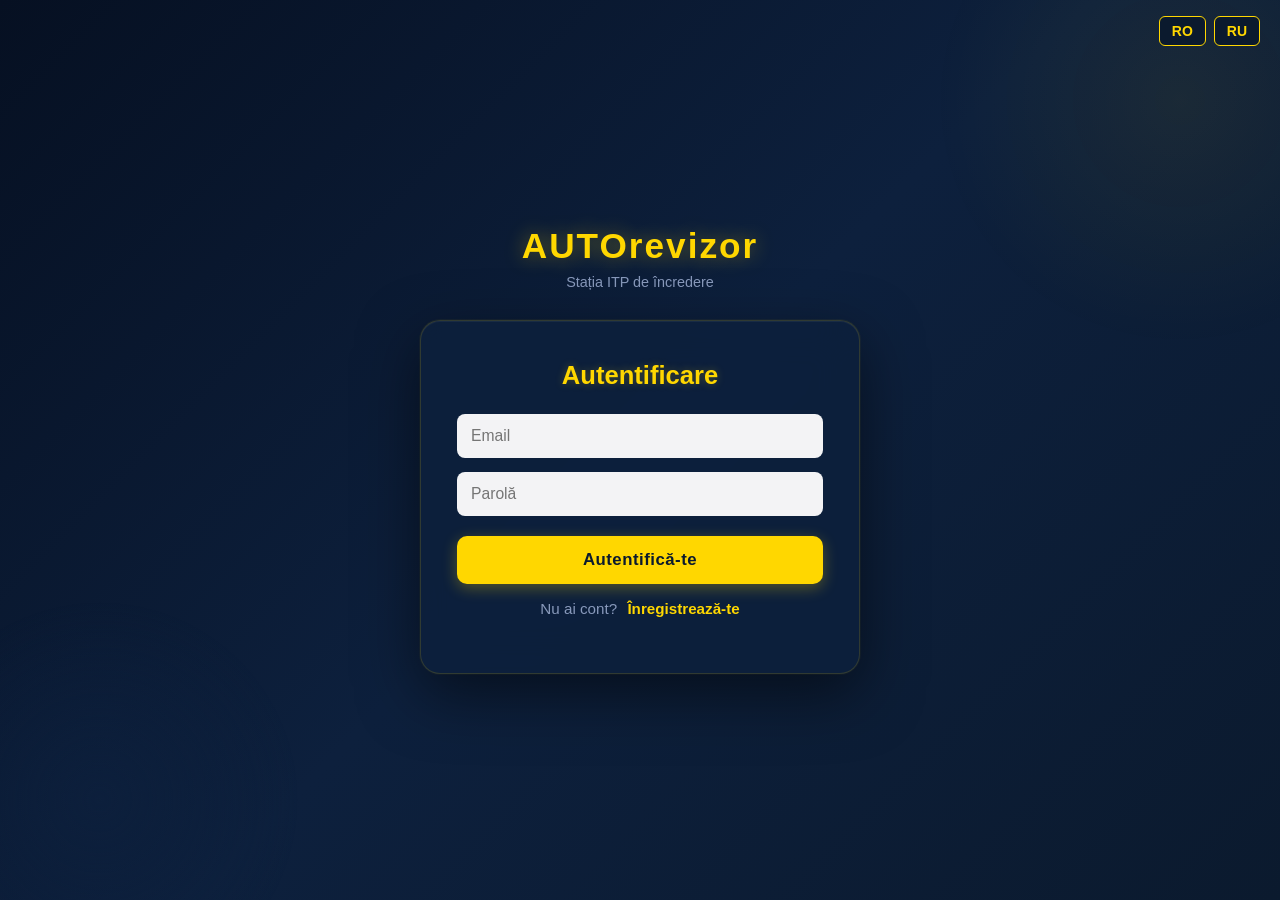
<file: html/index.html>
<!DOCTYPE html>
<html lang="ro">
<head>
  <meta charset="UTF-8">
  <meta name="viewport" content="width=device-width, initial-scale=1.0">
  <title data-key="title">AUTOrevizor - Testare Auto</title>
  <link rel="stylesheet" href="../css/style.css">
</head>

<body>
  <header>
    <h1 class="logo" data-key="logo">AUTOrevizor</h1>

    <nav>
      <ul>
        <li><a href="index.html" class="active" data-key="nav-home">Acasă</a></li>
        <li><a href="servicii.html" data-key="nav-services">Servicii</a></li>
        <li><a href="programare.html" data-key="nav-booking">Programare</a></li>
        <li><a href="contact.html" data-key="nav-contact">Contact</a></li>
        <li>
          <button class="nav-logout-btn" onclick="logout()" data-key="nav-logout">
            Deconectare
          </button>
        </li>
      </ul>
    </nav>

    <div class="lang-switch">
      <button onclick="setLanguage('ro')">RO</button>
      <button onclick="setLanguage('ru')">RU</button>
    </div>
  </header>

  <main>
    <h2 data-key="welcome-title">Bine ați venit la AUTOrevizor!</h2>
    <p data-key="welcome-text">
      Stația ITP unde siguranța, corectitudinea și profesionalismul sunt pe primul loc.
    </p>

    <div class="hero-slideshow"></div>

    <div class="gallery">
      <img src="../img/FBF_945.jpg" alt="Testare auto">
      <img src="../img/cccc.jpg" alt="Autoturism">
      <img src="../img/oameni.jpg" alt="Personal calificat">
      <img src="../img/tehnica.jpg" alt="Echipament ITP">
    </div>

    <a href="programare.html" class="btn" data-key="btn-book-now">
      Programează-te acum
    </a>
  </main>

  <footer data-key="footer">
    © AUTOrevizor | Made by Goncearuc Dan Company
  </footer>

  <script src="../js/script.js"></script>
</body>
</html>
</file>
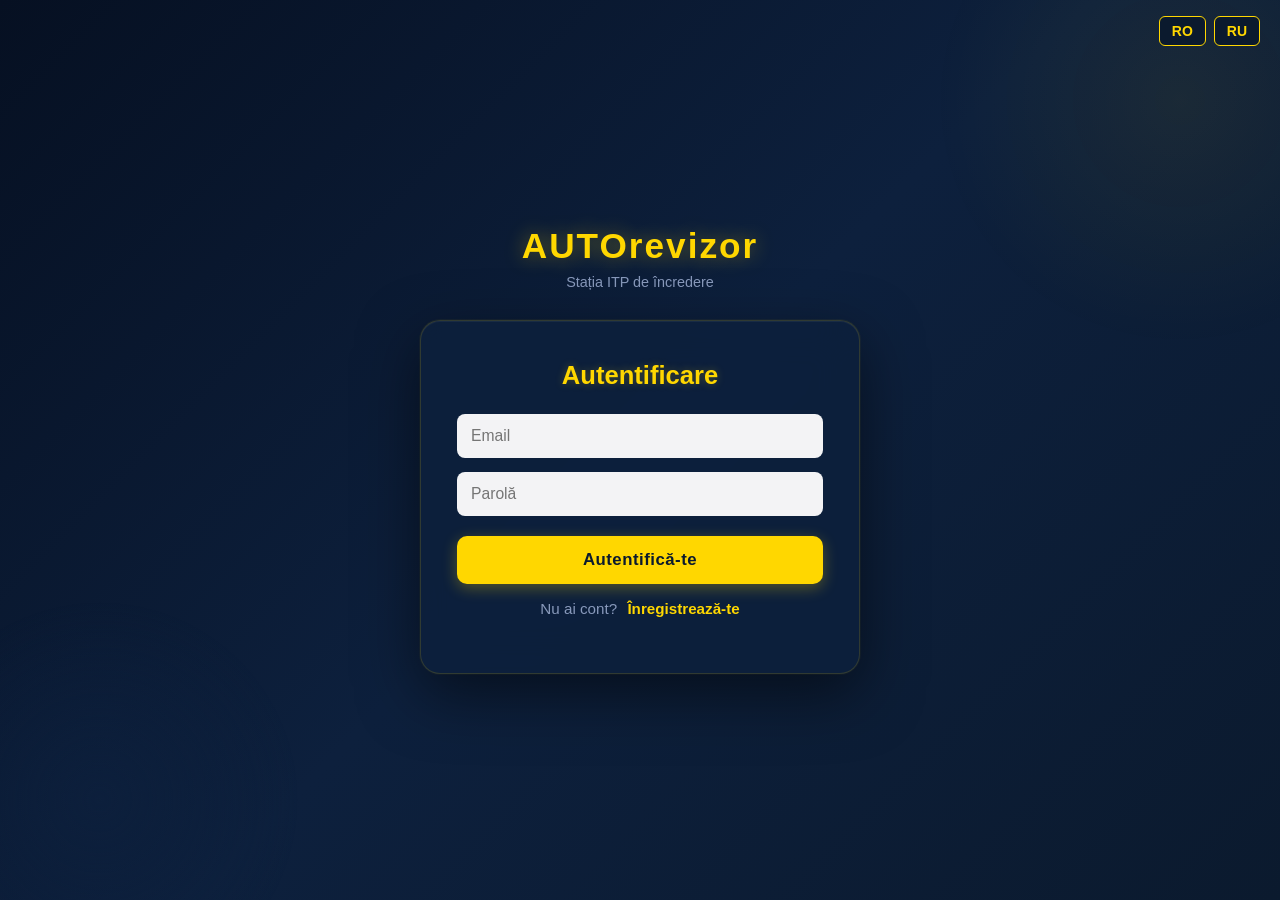
<file: html/contact.html>
<!DOCTYPE html>
<html lang="ro">
<head>
  <meta charset="UTF-8">
  <meta name="viewport" content="width=device-width, initial-scale=1.0">
  <title data-key="contact-title">Contact - AUTOrevizor</title>
  <link rel="stylesheet" href="../css/style.css">
</head>

<body>
  <header>
    <h1 class="logo" data-key="logo">AUTOrevizor</h1>

    <nav>
      <ul>
        <li><a href="index.html" data-key="nav-home">Acasă</a></li>
        <li><a href="servicii.html" data-key="nav-services">Servicii</a></li>
        <li><a href="programare.html" data-key="nav-booking">Programare</a></li>
        <li><a href="contact.html" class="active" data-key="nav-contact">Contact</a></li>
        <li>
          <button class="nav-logout-btn" onclick="logout()" data-key="nav-logout">
            Deconectare
          </button>
        </li>
      </ul>
    </nav>

    <div class="lang-switch">
      <button onclick="setLanguage('ro')">RO</button>
      <button onclick="setLanguage('ru')">RU</button>
    </div>
  </header>

  <main class="content">
    <h2 data-key="contact-header">Contactează-ne</h2>

    <div class="contact-info">

      <p>
        <strong>📍 <span data-key="address-label">Adresă:</span></strong>
        <span data-key="address-text">Str. Independenței 142, Rîșcani, Republica Moldova</span>
      </p>

      <p>
        <strong>📞 <span data-key="phone-label">Telefon:</span></strong>
        <span>+373 671 75 020</span>
      </p>

      <p>
        <strong>📧 <span data-key="mail-label">Email:</span></strong>
        <span>autorevizor@mail.ru</span>
      </p>

      <p>
        <strong>🕒 <span data-key="program-label">Program de lucru:</span></strong>
      </p>

      <p data-key="program-hours">
        Luni - Vineri: 08:00 - 17:00<br>
        Sâmbătă: 08:00 - 12:00<br>
        Duminică: Închis
      </p>
    </div>

    <div class="map-container">
      <iframe
        src="https://www.google.com/maps/embed?pb=!1m18!1m12!1m3!1d2672.219577789454!2d27.532003775906553!3d47.95147786409945!2m3!1f0!2f0!3f0!3m2!1i1024!2i768!4f13.1!3m3!1m2!1s0x40ccaba3f41638dd%3A0x648ca33713b63119!2sTestare%20Auto!5e0!3m2!1sro!2s!4v1764418274651!5m2!1sro!2s"
        width="100%"
        height="450"
        style="border:0; border-radius:10px;"
        allowfullscreen=""
        loading="lazy"
        referrerpolicy="no-referrer-when-downgrade">
      </iframe>
    </div>

  </main>

  <footer data-key="footer">
    © AUTOrevizor | Made by Goncearuc Dan Company
  </footer>

  <script src="../js/script.js"></script>
</body>
</html>
</file>
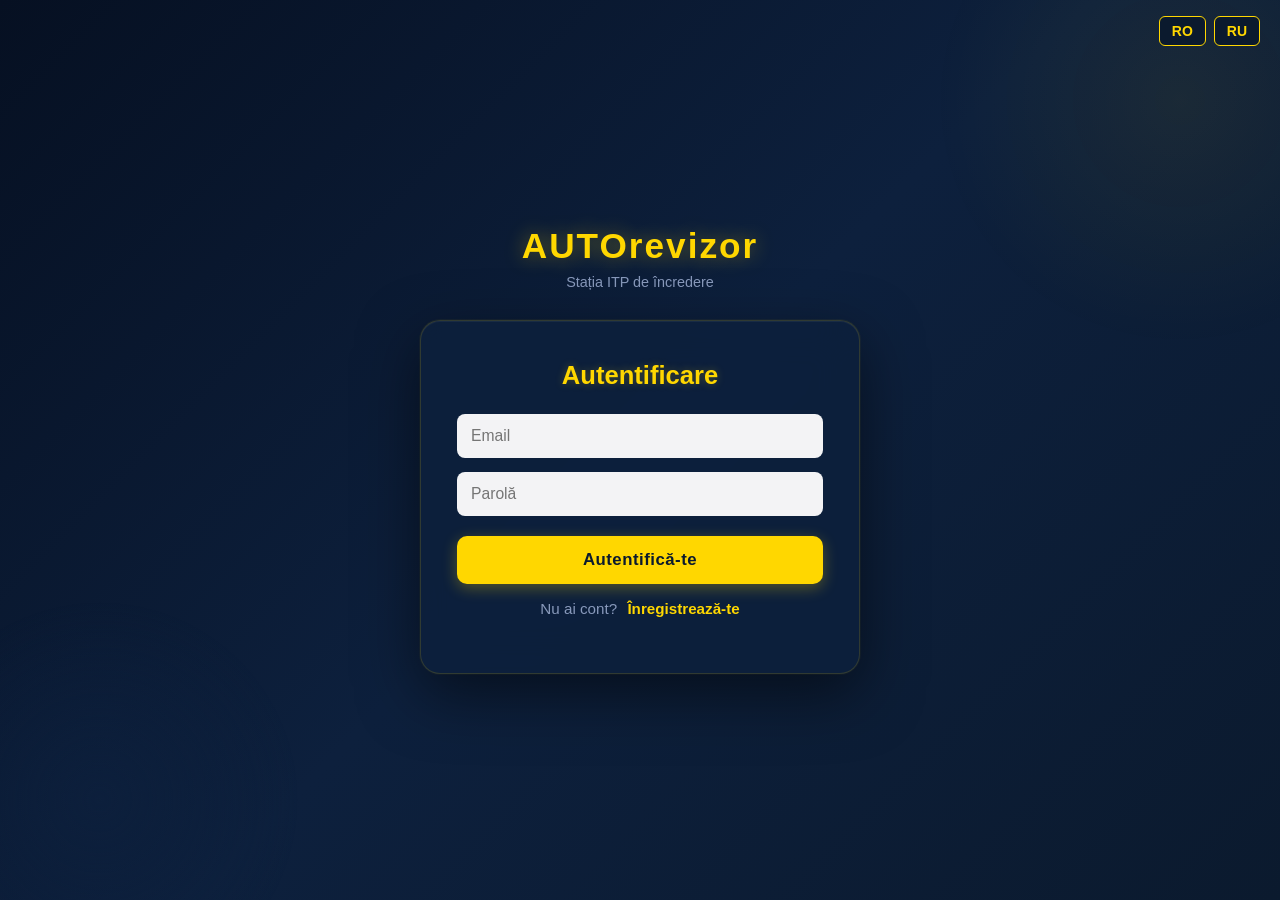
<file: html/login.html>
<!DOCTYPE html>
<html lang="ro">
<head>
  <meta charset="UTF-8">
  <meta name="viewport" content="width=device-width, initial-scale=1.0">
  <title data-key="login-title">Autentificare - AUTOrevizor</title>
  <link rel="stylesheet" href="../css/style.css">
</head>

<body class="auth-body">

  <!-- Selector limbă fix în colț -->
  <div class="auth-lang lang-switch">
    <button onclick="setLanguage('ro')">RO</button>
    <button onclick="setLanguage('ru')">RU</button>
  </div>

  <div class="auth-wrapper">

    <div class="auth-logo" data-key="logo">AUTOrevizor</div>
    <div class="auth-tagline">Stația ITP de încredere</div>

    <div class="auth-card">
      <h2 data-key="login-header">Autentificare</h2>

      <div id="login-alert" class="alert" style="display:none;"></div>

      <form id="login-form" novalidate>

        <div class="input-group">
          <input id="login-email" type="email"
            data-placeholder-ro="Email"
            data-placeholder-ru="Email"
            placeholder="Email" required>
          <span class="input-feedback"></span>
        </div>

        <div class="input-group">
          <input id="login-parola" type="password"
            data-placeholder-ro="Parolă"
            data-placeholder-ru="Пароль"
            placeholder="Parolă" required>
          <span class="input-feedback"></span>
        </div>

        <button type="submit" data-key="login-send">Autentifică-te</button>

      </form>

      <p class="auth-link">
        <span data-key="no-account">Nu ai cont?</span>
        <a href="register.html" data-key="go-register">Înregistrează-te</a>
      </p>

    </div>
  </div>

  <script src="../js/script.js"></script>
</body>
</html>
</file>
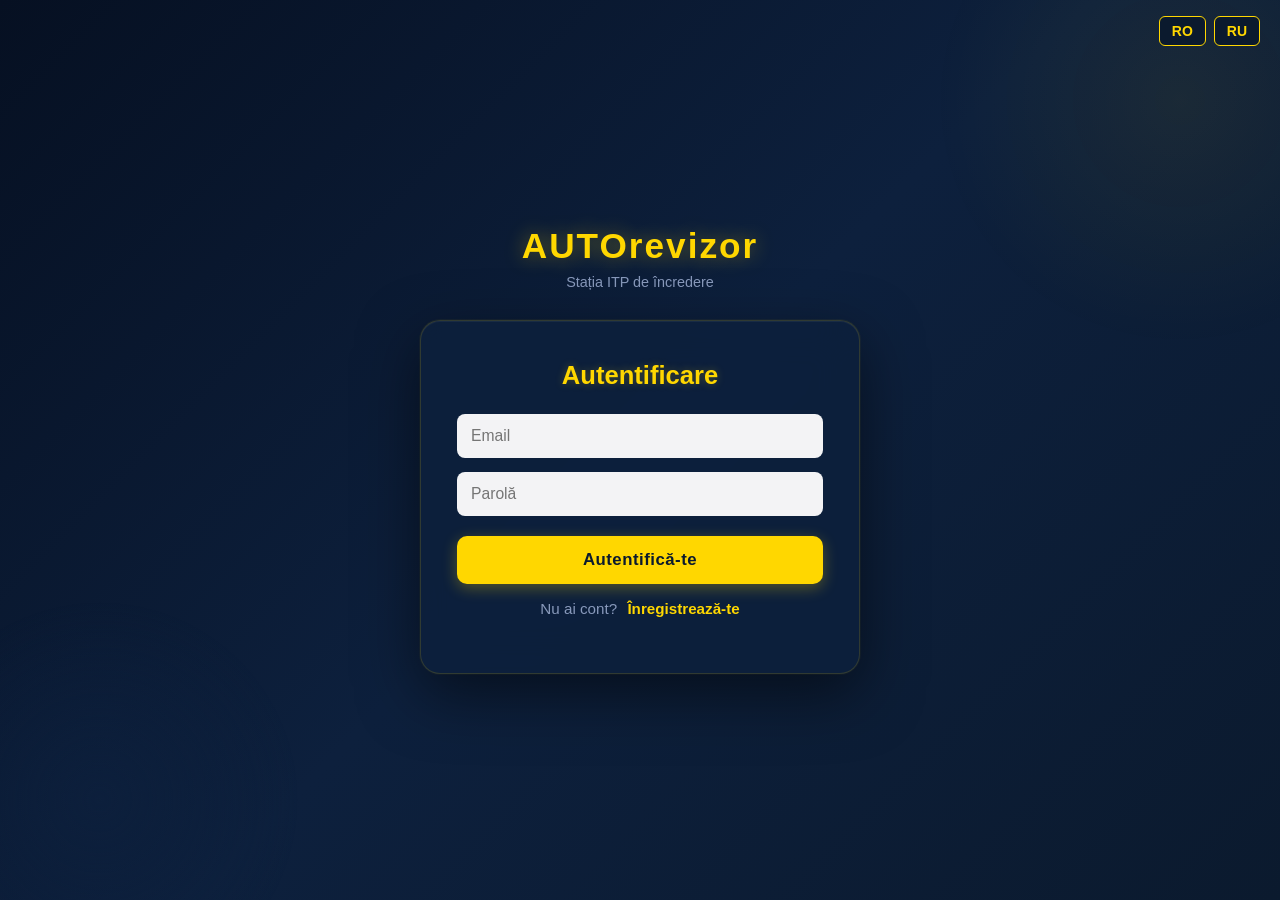
<file: html/programare.html>
<!DOCTYPE html>
<html lang="ro">
<head>
  <meta charset="UTF-8">
  <meta name="viewport" content="width=device-width, initial-scale=1.0">
  <title data-key="booking-title">Programare - AUTOrevizor</title>
<link rel="stylesheet" href="../css/style.css"></head>

<body>
  <header>
    <h1 class="logo" data-key="logo">AUTOrevizor</h1>

    <nav>
      <ul>
        <li><a href="index.html" data-key="nav-home">Acasă</a></li>
        <li><a href="servicii.html" data-key="nav-services">Servicii</a></li>
        <li><a href="programare.html" class="active" data-key="nav-booking">Programare</a></li>
        <li><a href="contact.html" data-key="nav-contact">Contact</a></li>
      </ul>
    </nav>

    <div class="lang-switch">
      <button onclick="setLanguage('ro')">RO</button>
      <button onclick="setLanguage('ru')">RU</button>
    </div>
  </header>

  <main class="content">
    <h2 data-key="booking-header">Programare Online</h2>

    <form id="programare-form">

      <input id="nume" name="nume" type="text"
        data-placeholder-ro="Nume complet"
        data-placeholder-ru="Полное имя"
        placeholder="Nume complet" required>

      <input id="telefon" name="telefon" type="tel"
        data-placeholder-ro="Telefon"
        data-placeholder-ru="Телефон"
        placeholder="Telefon" required>

      <select id="tipVehicul" name="tipVehicul" required>
        <option value="" data-key="veh-select">Selectați tipul vehiculului</option>
        <option value="Autoturism" data-key="veh-car">Autoturism</option>
        <option value="Autoutilitară" data-key="veh-van">Autoutilitară</option>
        <option value="Motocicletă" data-key="veh-moto">Motocicletă</option>
      </select>

      <input id="dataProgramare" name="dataProgramare" type="date" required>

      <button type="submit" data-key="booking-send">Trimite programarea</button>
    </form>
  </main>

  <footer data-key="footer">
    © AUTOrevizor | Made by Goncearuc Dan Company
  </footer>

 <script src="../js/script.js"></script>
</body>
</html>
</file>
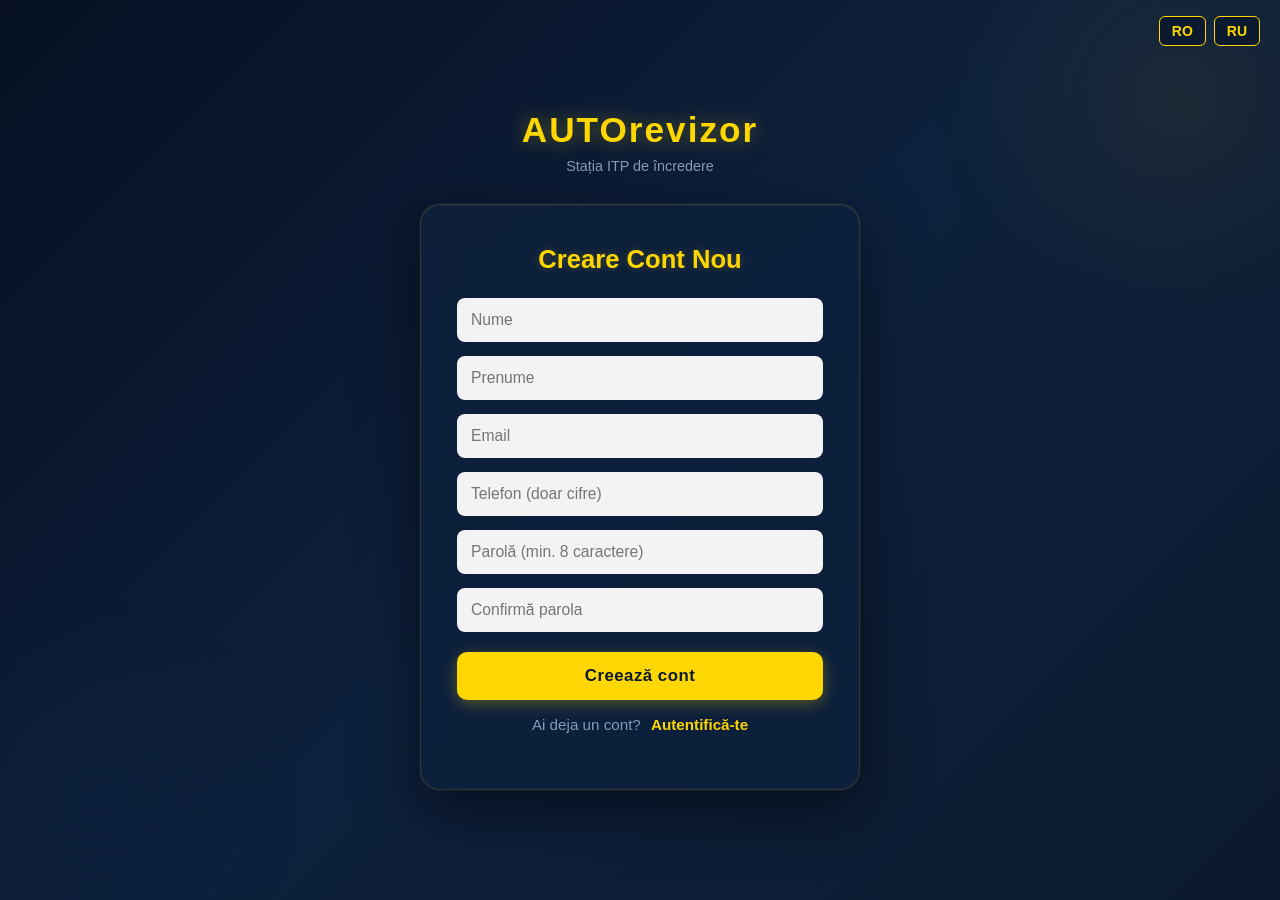
<file: html/register.html>
<!DOCTYPE html>
<html lang="ro">
<head>
  <meta charset="UTF-8">
  <meta name="viewport" content="width=device-width, initial-scale=1.0">
  <title data-key="register-title">Înregistrare - AUTOrevizor</title>
  <link rel="stylesheet" href="../css/style.css">
</head>

<body class="auth-body">

  <!-- Selector limbă fix în colț -->
  <div class="auth-lang lang-switch">
    <button onclick="setLanguage('ro')">RO</button>
    <button onclick="setLanguage('ru')">RU</button>
  </div>

  <div class="auth-wrapper">

    <div class="auth-logo" data-key="logo">AUTOrevizor</div>
    <div class="auth-tagline">Stația ITP de încredere</div>

    <div class="auth-card">
      <h2 data-key="register-header">Creare Cont Nou</h2>

      <div id="register-alert" class="alert" style="display:none;"></div>

      <form id="register-form" novalidate>

        <div class="input-group">
          <input id="reg-nume" type="text"
            data-placeholder-ro="Nume"
            data-placeholder-ru="Фамилия"
            placeholder="Nume" required>
          <span class="input-feedback"></span>
        </div>

        <div class="input-group">
          <input id="reg-prenume" type="text"
            data-placeholder-ro="Prenume"
            data-placeholder-ru="Имя"
            placeholder="Prenume" required>
          <span class="input-feedback"></span>
        </div>

        <div class="input-group">
          <input id="reg-email" type="email"
            data-placeholder-ro="Email"
            data-placeholder-ru="Email"
            placeholder="Email" required>
          <span class="input-feedback"></span>
        </div>

        <div class="input-group">
          <input id="reg-telefon" type="tel"
            data-placeholder-ro="Telefon (doar cifre)"
            data-placeholder-ru="Телефон (только цифры)"
            placeholder="Telefon (doar cifre)" required>
          <span class="input-feedback"></span>
        </div>

        <div class="input-group">
          <input id="reg-parola" type="password"
            data-placeholder-ro="Parolă (min. 8 caractere)"
            data-placeholder-ru="Пароль (мин. 8 символов)"
            placeholder="Parolă (min. 8 caractere)" required>
          <span class="input-feedback"></span>
        </div>

        <div class="input-group">
          <input id="reg-confirma" type="password"
            data-placeholder-ro="Confirmă parola"
            data-placeholder-ru="Подтвердите пароль"
            placeholder="Confirmă parola" required>
          <span class="input-feedback"></span>
        </div>

        <button type="submit" data-key="register-send">Creează cont</button>

      </form>

      <p class="auth-link">
        <span data-key="have-account">Ai deja un cont?</span>
        <a href="login.html" data-key="go-login">Autentifică-te</a>
      </p>

    </div>
  </div>

  <script src="../js/script.js"></script>
</body>
</html>
</file>
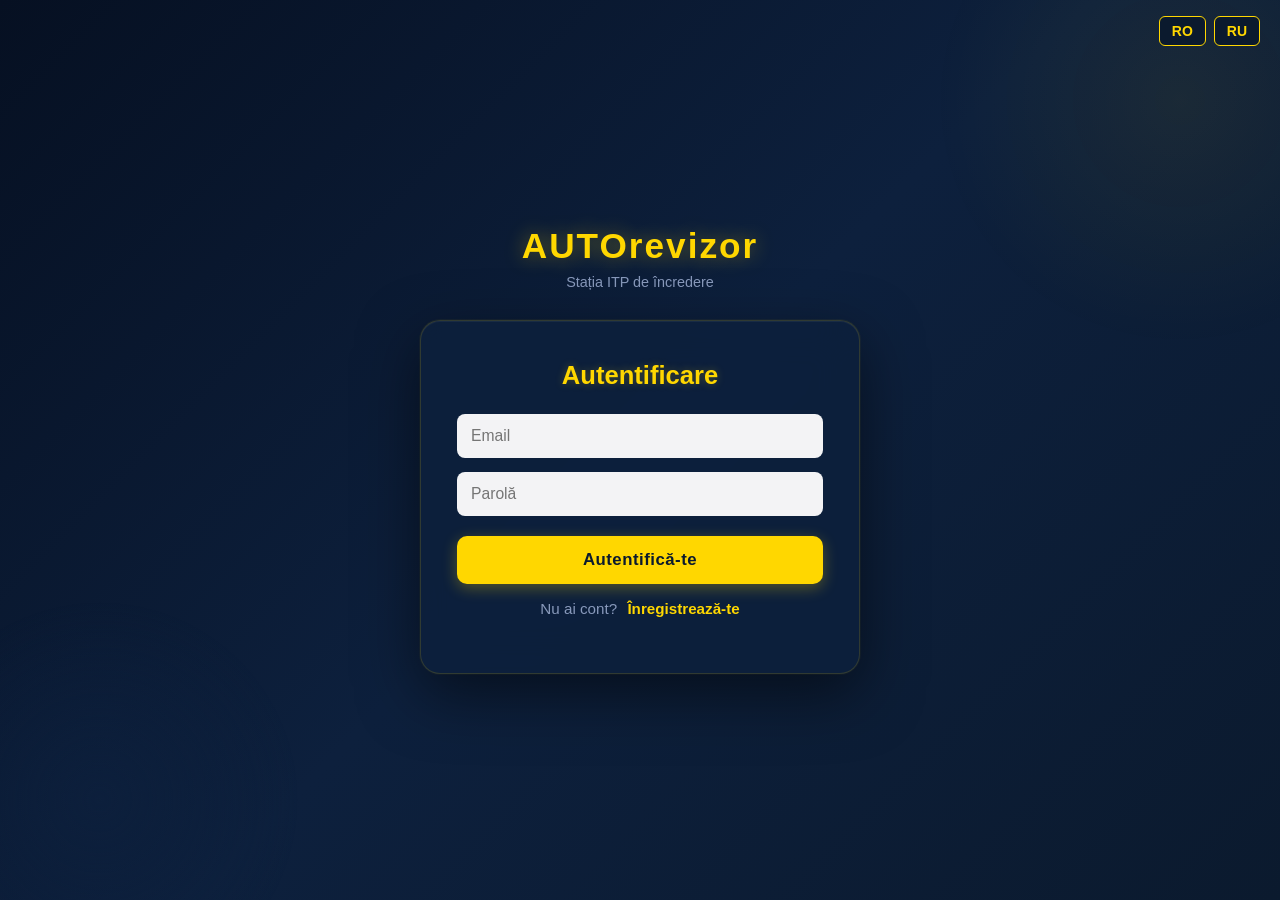
<file: html/servicii.html>
<!DOCTYPE html>
<html lang="ro">
<head>
  <meta charset="UTF-8">
  <meta name="viewport" content="width=device-width, initial-scale=1.0">
  <title data-key="services-title">Serviciile noastre - AUTOrevizor</title>
  <link rel="stylesheet" href="../css/style.css">
</head>

<body>
  <header>
    <h1 class="logo" data-key="logo">AUTOrevizor</h1>

    <nav>
      <ul>
        <li><a href="index.html" data-key="nav-home">Acasă</a></li>
        <li><a href="servicii.html" class="active" data-key="nav-services">Servicii</a></li>
        <li><a href="programare.html" data-key="nav-booking">Programare</a></li>
        <li><a href="contact.html" data-key="nav-contact">Contact</a></li>
        <li>
          <button class="nav-logout-btn" onclick="logout()" data-key="nav-logout">
            Deconectare
          </button>
        </li>
      </ul>
    </nav>

    <div class="lang-switch">
      <button onclick="setLanguage('ro')">RO</button>
      <button onclick="setLanguage('ru')">RU</button>
    </div>
  </header>

  <main class="content">
    <h2 data-key="services-header">Serviciile noastre</h2>
    <p data-key="services-desc">
      Tarife pentru testarea tehnică și inspecția vehiculelor conform normelor naționale.
    </p>

    <div class="table-container">

      <table class="tarife" id="tabel-ro">
        <thead>
          <tr>
            <th data-key="col-nr">Nr.</th>
            <th data-key="col-item">Obiectul impunerii</th>
            <th data-key="col-unit">Unitate</th>
            <th data-key="col-tax">Taxa (lei)</th>
          </tr>
        </thead>
        <tbody>
          <tr><td>1</td><td>Motociclete până la 500 cm³</td><td>unitate</td><td>300</td></tr>
          <tr><td></td><td>Motociclete peste 500 cm³</td><td>unitate</td><td>600</td></tr>
          <tr><td>2</td><td>Autoturisme până la 2000 cm³</td><td>cm³</td><td>0.60</td></tr>
          <tr><td></td><td>Autoturisme 2001–3000 cm³</td><td>cm³</td><td>0.90</td></tr>
          <tr><td></td><td>Autoturisme 3001–4000 cm³</td><td>cm³</td><td>1.20</td></tr>
          <tr><td></td><td>Autoturisme peste 5001 cm³</td><td>cm³</td><td>1.80</td></tr>
          <tr><td>3</td><td>Remorci</td><td>tonă</td><td>270</td></tr>
          <tr><td></td><td>Semiremorci până la 20 t</td><td>tonă</td><td>225</td></tr>
          <tr><td></td><td>Semiremorci peste 20 t</td><td>unitate</td><td>4500</td></tr>
          <tr><td>5</td><td>Autocamioane până la 1.6 t</td><td>unitate</td><td>1200</td></tr>
          <tr><td></td><td>Autocamioane 1.6–5 t</td><td>unitate</td><td>2250</td></tr>
          <tr><td></td><td>Autocamioane 5–10 t</td><td>unitate</td><td>3000</td></tr>
          <tr><td></td><td>Autocamioane peste 10 t</td><td>unitate</td><td>4500</td></tr>
          <tr><td>6</td><td>Autobuze până la 11 locuri</td><td>unitate</td><td>2925</td></tr>
          <tr><td></td><td>Autobuze 12–17 locuri</td><td>unitate</td><td>3600</td></tr>
          <tr><td></td><td>Autobuze 18–24 locuri</td><td>unitate</td><td>4275</td></tr>
          <tr><td></td><td>Autobuze peste 40 locuri</td><td>unitate</td><td>5400</td></tr>
        </tbody>
      </table>

      <table class="tarife" id="tabel-ru" style="display:none;">
        <thead>
          <tr>
            <th>№</th>
            <th>Объект обложения</th>
            <th>Ед. изм.</th>
            <th>Тариф (лей)</th>
          </tr>
        </thead>
        <tbody>
          <tr><td>1</td><td>Мотоциклы до 500 см³</td><td>единица</td><td>300</td></tr>
          <tr><td></td><td>Мотоциклы более 500 см³</td><td>единица</td><td>600</td></tr>
          <tr><td>2</td><td>Легковые автомобили до 2000 см³</td><td>см³</td><td>0.60</td></tr>
          <tr><td></td><td>Легковые автомобили 2001–3000 см³</td><td>см³</td><td>0.90</td></tr>
          <tr><td></td><td>Легковые автомобили 3001–4000 см³</td><td>см³</td><td>1.20</td></tr>
          <tr><td></td><td>Легковые автомобили более 5001 см³</td><td>см³</td><td>1.80</td></tr>
          <tr><td>3</td><td>Прицепы</td><td>тонна</td><td>270</td></tr>
          <tr><td></td><td>Полуприцепы до 20 т</td><td>тонна</td><td>225</td></tr>
          <tr><td></td><td>Полуприцепы более 20 т</td><td>единица</td><td>4500</td></tr>
          <tr><td>5</td><td>Грузовики до 1.6 т</td><td>единица</td><td>1200</td></tr>
          <tr><td></td><td>Грузовики 1.6–5 т</td><td>единица</td><td>2250</td></tr>
          <tr><td></td><td>Грузовики 5–10 т</td><td>единица</td><td>3000</td></tr>
          <tr><td></td><td>Грузовики более 10 т</td><td>единица</td><td>4500</td></tr>
          <tr><td>6</td><td>Автобусы до 11 мест</td><td>единица</td><td>2925</td></tr>
          <tr><td></td><td>Автобусы 12–17 мест</td><td>единица</td><td>3600</td></tr>
          <tr><td></td><td>Автобусы 18–24 мест</td><td>единица</td><td>4275</td></tr>
          <tr><td></td><td>Автобусы более 40 мест</td><td>единица</td><td>5400</td></tr>
        </tbody>
      </table>

    </div>

    <div style="margin-top: 30px;">
      <a href="programare.html" class="btn" data-key="btn-book-now">Programează-te acum</a>
    </div>
  </main>

  <footer data-key="footer">
    © AUTOrevizor | Made by Goncearuc Dan Company
  </footer>

  <script src="../js/script.js"></script>
</body>
</html>
</file>
<file: css/style.css>
* { box-sizing: border-box; }

body {
  margin: 0;
  font-family: 'Segoe UI', sans-serif;
  display: flex;
  flex-direction: column;
  min-height: 100vh;
  background-color: #0b1a2e;
  color: #eaeaea;
  animation: fadeIn 0.7s ease forwards;
  opacity: 0;
}

@keyframes fadeIn {
  to { opacity: 1; }
}

/* ============================================================
   HEADER & NAV
   ============================================================ */

header {
  background-color: #0d203d;
  color: #ffd700;
  padding: 15px 0 25px;
  text-align: center;
  box-shadow: 0 2px 8px rgba(0,0,0,0.3);
  position: relative;
}

.logo {
  font-size: 28px;
  letter-spacing: 1px;
  margin: 0;
}

.lang-switch {
  position: absolute;
  right: 20px;
  top: 15px;
  display: flex;
  gap: 8px;
}

.lang-switch button {
  padding: 6px 12px;
  background: #0b1a2e;
  color: #ffd700;
  border: 1px solid #ffd700;
  border-radius: 6px;
  cursor: pointer;
  font-size: 14px;
  font-weight: 600;
  transition: 0.2s ease;
}

.lang-switch button:hover {
  background: #ffd700;
  color: #0b1a2e;
  transform: scale(1.1);
}

nav ul {
  list-style: none;
  padding: 0;
  margin: 10px 0 0;
  display: flex;
  justify-content: center;
  flex-wrap: wrap;
  gap: 20px;
}

nav a {
  color: #fff;
  text-decoration: none;
  font-weight: 500;
  transition: 0.3s ease;
}

nav a:hover,
nav a.active {
  color: #ffd700;
}

/* Buton logout special în nav */
nav .nav-logout-btn {
  background: none;
  border: 1px solid #e74c3c;
  color: #e74c3c;
  padding: 4px 12px;
  border-radius: 6px;
  cursor: pointer;
  font-size: 0.9em;
  font-weight: 600;
  font-family: inherit;
  transition: 0.2s ease;
}

nav .nav-logout-btn:hover {
  background: #e74c3c;
  color: #fff;
  transform: none;
}

/* ============================================================
   MAIN
   ============================================================ */

main {
  flex: 1;
  padding: 40px 20px;
  text-align: center;
  animation: fadeUp 0.7s ease forwards;
  opacity: 0;
  transform: translateY(20px);
}

@keyframes fadeUp {
  to {
    opacity: 1;
    transform: translateY(0);
  }
}

h2 {
  color: #ffd700;
  margin-bottom: 20px;
  font-size: 2em;
  text-shadow: 0 0 5px rgba(255,215,0,0.3);
}

/* ============================================================
   FOOTER
   ============================================================ */

footer {
  text-align: center;
  background-color: #0d203d;
  color: #ccc;
  padding: 15px;
  border-top: 1px solid #1a2a4f;
  margin-top: auto;
}

/* ============================================================
   SLIDESHOW & GALLERY
   ============================================================ */

.hero-slideshow {
  width: 100%;
  max-width: 1100px;
  height: 520px;
  margin: 30px auto 20px;
  border-radius: 16px;
  background-image: url("../img/face1.0.jpg");
  background-size: contain;
  background-position: center;
  background-repeat: no-repeat;
  background-color: #0d203d;
  box-shadow: 0 10px 30px rgba(0,0,0,0.35);
}

@media (max-width: 1024px) { .hero-slideshow { height: 420px; } }
@media (max-width: 480px)  { .hero-slideshow { height: 260px; border-radius: 12px; } }

.gallery {
  display: flex;
  justify-content: center;
  flex-wrap: wrap;
  gap: 10px;
  margin-top: 20px;
  animation: fadeUp 0.7s ease forwards;
}

.gallery img {
  width: 45%;
  max-width: 200px;
  border-radius: 10px;
  transition: transform 0.3s ease;
}

.gallery img:hover { transform: scale(1.05); }

/* ============================================================
   FORM — general
   ============================================================ */

form {
  background: rgba(255,255,255,0.1);
  backdrop-filter: blur(10px);
  border: 1px solid rgba(255,255,255,0.15);
  box-shadow: 0 8px 30px rgba(0,0,0,0.3);
  padding: 20px;
  border-radius: 15px;
  max-width: 500px;
  margin: 20px auto;
  display: flex;
  flex-direction: column;
  gap: 10px;
}

input, select {
  padding: 10px;
  border-radius: 5px;
  border: none;
  outline: none;
  font-size: 1em;
}

#dataProgramare {
  width: 100%;
  border-radius: 6px;
  background-color: #fff;
  color: #000;
  padding: 10px;
  font-size: 1em;
}

/* ============================================================
   AUTH PAGES — login & register (stilizare specială)
   ============================================================ */

.auth-page body {
  justify-content: center;
}

/* Pagini fără header/footer obișnuit → fundal cu gradient */
body.auth-body {
  background: linear-gradient(135deg, #061022 0%, #0d203d 50%, #0b1a2e 100%);
  position: relative;
  overflow: hidden;
}

/* Decorațiuni geometrice de fundal */
body.auth-body::before,
body.auth-body::after {
  content: '';
  position: fixed;
  border-radius: 50%;
  pointer-events: none;
  z-index: 0;
}

body.auth-body::before {
  width: 500px;
  height: 500px;
  background: radial-gradient(circle, rgba(255,215,0,0.06) 0%, transparent 70%);
  top: -150px;
  right: -150px;
}

body.auth-body::after {
  width: 400px;
  height: 400px;
  background: radial-gradient(circle, rgba(13,32,61,0.8) 0%, transparent 70%);
  bottom: -100px;
  left: -100px;
}

/* Wrapper centrat pentru formularele auth */
.auth-wrapper {
  position: relative;
  z-index: 1;
  flex: 1;
  display: flex;
  flex-direction: column;
  align-items: center;
  justify-content: center;
  padding: 40px 20px;
  min-height: 100vh;
}

/* Logo pe paginile auth */
.auth-logo {
  font-size: 2.2em;
  font-weight: 800;
  color: #ffd700;
  letter-spacing: 2px;
  margin-bottom: 8px;
  text-shadow: 0 0 20px rgba(255,215,0,0.4);
  animation: fadeUp 0.6s ease forwards;
  opacity: 0;
}

.auth-tagline {
  color: #8899bb;
  font-size: 0.9em;
  margin-bottom: 30px;
  animation: fadeUp 0.7s 0.1s ease forwards;
  opacity: 0;
}

/* Card-ul formularului auth */
.auth-card {
  background: rgba(13, 32, 61, 0.85);
  backdrop-filter: blur(20px);
  border: 1px solid rgba(255, 215, 0, 0.15);
  box-shadow:
    0 20px 60px rgba(0,0,0,0.5),
    0 0 0 1px rgba(255,215,0,0.05),
    inset 0 1px 0 rgba(255,255,255,0.05);
  padding: 40px 36px;
  border-radius: 20px;
  width: 100%;
  max-width: 440px;
  animation: cardAppear 0.6s 0.15s ease forwards;
  opacity: 0;
  transform: translateY(24px);
}

@keyframes cardAppear {
  to { opacity: 1; transform: translateY(0); }
}

.auth-card h2 {
  font-size: 1.6em;
  margin: 0 0 24px;
  color: #ffd700;
  text-align: center;
  text-shadow: 0 0 8px rgba(255,215,0,0.25);
}

/* Formular în interiorul cardului auth */
.auth-card form {
  background: none;
  backdrop-filter: none;
  border: none;
  box-shadow: none;
  padding: 0;
  margin: 0;
  border-radius: 0;
  gap: 14px;
}

/* Lang switch pe auth pages */
.auth-lang {
  position: fixed;
  top: 16px;
  right: 20px;
  display: flex;
  gap: 8px;
  z-index: 100;
}

/* ============================================================
   BUTOANE
   ============================================================ */

button, .btn {
  background-color: #ffd700;
  color: #0b1a2e;
  cursor: pointer;
  font-weight: bold;
  position: relative;
  overflow: hidden;
  transition: transform 0.2s ease, background-color 0.2s ease;
  padding: 10px;
  border-radius: 5px;
  border: none;
  font-size: 1em;
}

button:hover, .btn:hover {
  background-color: #e5c100;
  transform: scale(1.05) translateY(-2px);
}

/* Buton principal auth (mai mare, mai elegant) */
.auth-card button[type="submit"] {
  width: 100%;
  padding: 14px;
  font-size: 1.05em;
  border-radius: 10px;
  margin-top: 6px;
  letter-spacing: 0.5px;
  box-shadow: 0 4px 15px rgba(255,215,0,0.3);
  transition: background-color 0.2s ease, transform 0.2s ease, box-shadow 0.2s ease;
}

.auth-card button[type="submit"]:hover {
  background-color: #ffe033;
  transform: translateY(-2px);
  box-shadow: 0 8px 25px rgba(255,215,0,0.45);
}

.btn {
  display: inline-block;
  padding: 14px 28px;
  border-radius: 10px;
  text-decoration: none;
  font-size: 1.25em;
  font-weight: 700;
  margin-top: 25px;
  color: #0b1a2e !important;
  box-shadow: 0 4px 12px rgba(255,215,0,0.35);
}

.btn:hover {
  transform: scale(1.06) translateY(-2px);
  box-shadow: 0 8px 20px rgba(255,215,0,0.45);
}

/* ============================================================
   CONTACT
   ============================================================ */

.contact-info {
  background: #243b55;
  padding: 20px;
  border-radius: 15px;
  max-width: 500px;
  margin: 20px auto;
  text-align: left;
  animation: fadeUp 0.7s ease forwards;
}

/* ============================================================
   TABEL SERVICII
   ============================================================ */

.table-container {
  overflow-x: auto;
  margin: 20px 0;
}

table.tarife {
  width: 100%;
  border-collapse: collapse;
}

table.tarife th,
table.tarife td {
  padding: 10px;
  border-bottom: 1px solid rgba(255,255,255,0.2);
  text-align: left;
}

table.tarife th {
  background-color: #0f274d;
  color: #ffd700;
}

/* ============================================================
   HARTĂ
   ============================================================ */

.map-container {
  margin: 20px auto;
  max-width: 600px;
  animation: fadeUp 0.7s ease forwards;
}

/* ============================================================
   INPUT GROUP — validare vizuală
   ============================================================ */

.input-group {
  position: relative;
  display: flex;
  align-items: center;
}

.input-group input {
  flex: 1;
  padding-right: 36px;
  transition: border 0.25s ease, box-shadow 0.25s ease;
  border: 2px solid transparent;
  background-color: #fff;
  color: #111;
  border-radius: 6px;
}

/* Input în auth-card — fundal ușor diferit */
.auth-card .input-group input {
  background-color: rgba(255,255,255,0.95);
  border-radius: 8px;
  padding: 11px 36px 11px 12px;
  font-size: 0.98em;
}

.input-group input.valid {
  border-color: #2ecc71;
  box-shadow: 0 0 6px rgba(46, 204, 113, 0.4);
}

.input-group input.invalid {
  border-color: #e74c3c;
  box-shadow: 0 0 6px rgba(231, 76, 60, 0.4);
  animation: shake 0.35s ease;
}

@keyframes shake {
  0%   { transform: translateX(0); }
  20%  { transform: translateX(-6px); }
  40%  { transform: translateX(6px); }
  60%  { transform: translateX(-4px); }
  80%  { transform: translateX(4px); }
  100% { transform: translateX(0); }
}

.input-feedback {
  position: absolute;
  right: 10px;
  font-size: 1em;
  font-weight: bold;
  pointer-events: none;
  transition: color 0.2s ease;
}

.input-group input.valid   ~ .input-feedback { color: #2ecc71; }
.input-group input.invalid ~ .input-feedback { color: #e74c3c; }

/* ============================================================
   ALERT — mesaj succes / eroare
   ============================================================ */

.alert {
  max-width: 500px;
  margin: 0 auto 10px;
  padding: 14px 18px;
  border-radius: 10px;
  font-weight: 600;
  font-size: 0.95em;
  text-align: center;
  opacity: 0;
}

.auth-card .alert {
  margin: 0 0 12px;
  max-width: 100%;
}

.alert-anim {
  animation: alertAppear 0.4s ease forwards;
}

@keyframes alertAppear {
  from { opacity: 0; transform: translateY(-8px); }
  to   { opacity: 1; transform: translateY(0); }
}

.alert-success {
  background-color: rgba(46, 204, 113, 0.18);
  border: 1px solid #2ecc71;
  color: #2ecc71;
}

.alert-error {
  background-color: rgba(231, 76, 60, 0.18);
  border: 1px solid #e74c3c;
  color: #e74c3c;
}

/* ============================================================
   AUTH LINK — "Ai deja cont?"
   ============================================================ */

.auth-link {
  margin-top: 16px;
  font-size: 0.95em;
  color: #8899bb;
  text-align: center;
}

.auth-link a {
  color: #ffd700;
  text-decoration: none;
  font-weight: 600;
  margin-left: 6px;
  transition: opacity 0.2s ease;
}

.auth-link a:hover {
  opacity: 0.8;
  text-decoration: underline;
}

/* Separator între câmpuri în auth-card */
.auth-card .form-divider {
  border: none;
  border-top: 1px solid rgba(255,255,255,0.08);
  margin: 6px 0;
}

/* ============================================================
   RESPONSIVE
   ============================================================ */

@media (max-width: 480px) {
  nav ul { flex-direction: column; gap: 10px; }
  .gallery img { width: 90%; }
  h2 { font-size: 1.2em; }

  header {
    padding-bottom: 50px;
  }

  .lang-switch {
    top: auto;
    bottom: 10px;
    right: 50%;
    transform: translateX(50%);
  }

  .lang-switch button {
    padding: 8px 14px;
    border-radius: 8px;
  }

  .logo { font-size: 24px; }

  .auth-card {
    padding: 28px 20px;
  }

  .auth-lang {
    top: 10px;
    right: 10px;
  }
}
</file>
